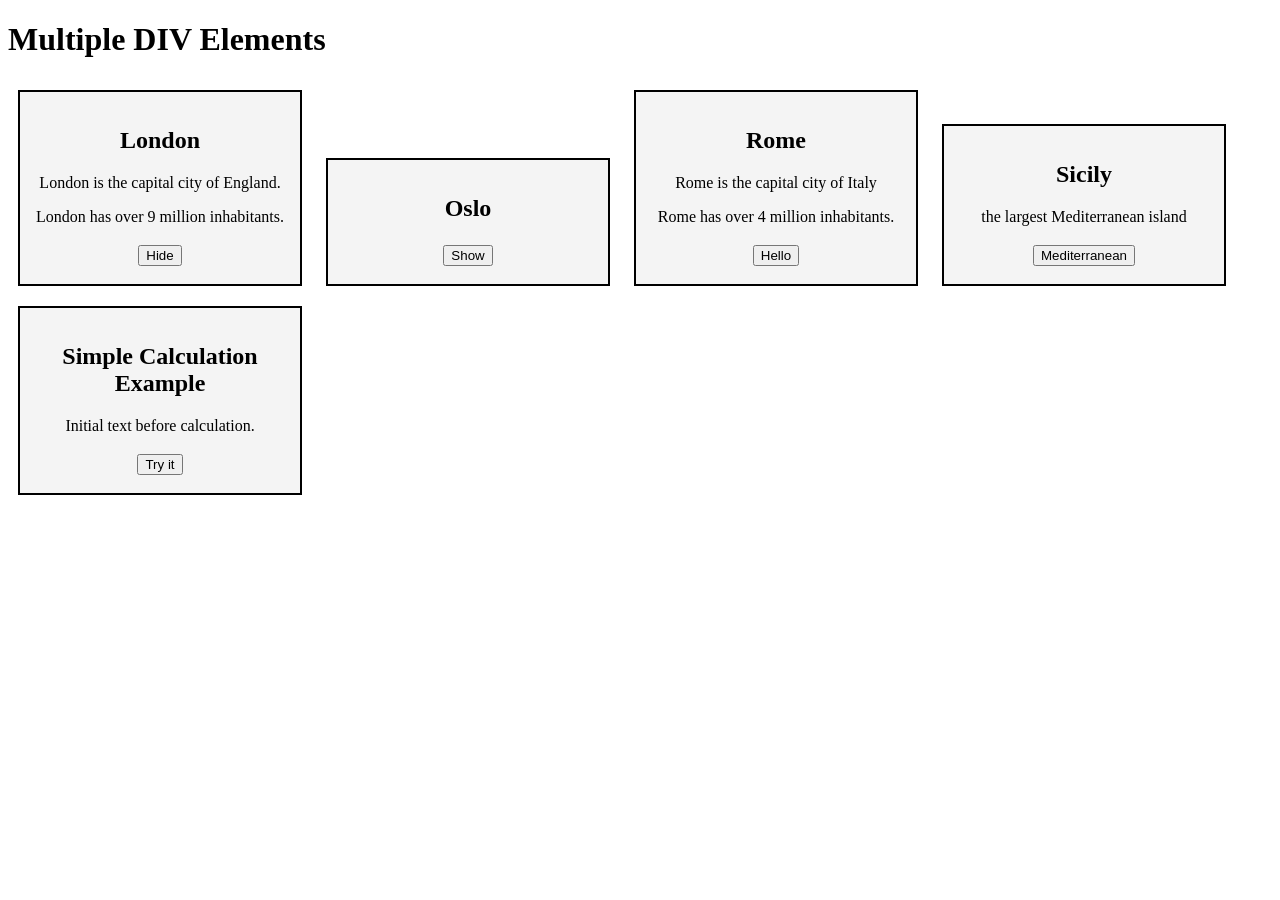
<file: button.html>
<!DOCTYPE html>
<html lang="en">
  <head>
    <meta charset="UTF-8" />
    <title>Multiple DIV Elements</title>
    <script src="assignment.js"></script>
    <style>
      .box {
        width: 250px;
        padding: 15px;
        border: 2px solid black;
        margin: 10px;
        display: inline-block;
        background: #f4f4f4;
        text-align: center;
      }
      img {
        width: 120px;
        height: 120px;
      }
      button {
        margin: 3px;
      }
    </style>
  </head>
  <body>
    <h1>Multiple DIV Elements</h1>

    <div id="container1" class="box">
      <h2>London</h2>
      <p id="text1">London is the capital city of England.</p>
      <p>London has over 9 million inhabitants.</p>
      <button onclick="hideBox('container1')">Hide</button>
    </div>

    <div id="container2" class="box">
      <h2>Oslo</h2>
      <p id="text2" style="display: none">
        Oslo is the capital city of Norway.
      </p>
      <button onclick="showParagraph('text2')">Show</button>
    </div>

    <div id="container3" class="box">
      <h2>Rome</h2>
      <p id="text3">Rome is the capital city of Italy</p>
      <p>Rome has over 4 million inhabitants.</p>
      <button onclick="changeBg('container3')">Hello</button>
    </div>

    <div id="container4" class="box">
      <h2>Sicily</h2>
      <p id="text4">the largest Mediterranean island</p>
      <button onclick="changeText('text4')">Mediterranean</button>
    </div>
    <div id="container5" class="box">
      <h2>Simple Calculation Example</h2>
      <p id="text5">Initial text before calculation.</p>
     <button type="button" onclick="displaySum()">Try it</button>
    </div>

    <script>
      function hideBox(id) {
        document.getElementById("text1").style.display = "none";
      }
      function showParagraph(id) {
        document.getElementById("text2").style.display = "block";
      }
      function changeBg(id) {
        document.getElementById("text3").style.backgroundColor = "yellow";
      }
      function changeText(Id) {
        document.getElementById("text4").innerHTML = "Content Updated!";
      }
      function changeText(Id){
        document.getElementById("text5").innerHTML = "Total Sum"
      }
    </script>
  </body>
</html>
</file>
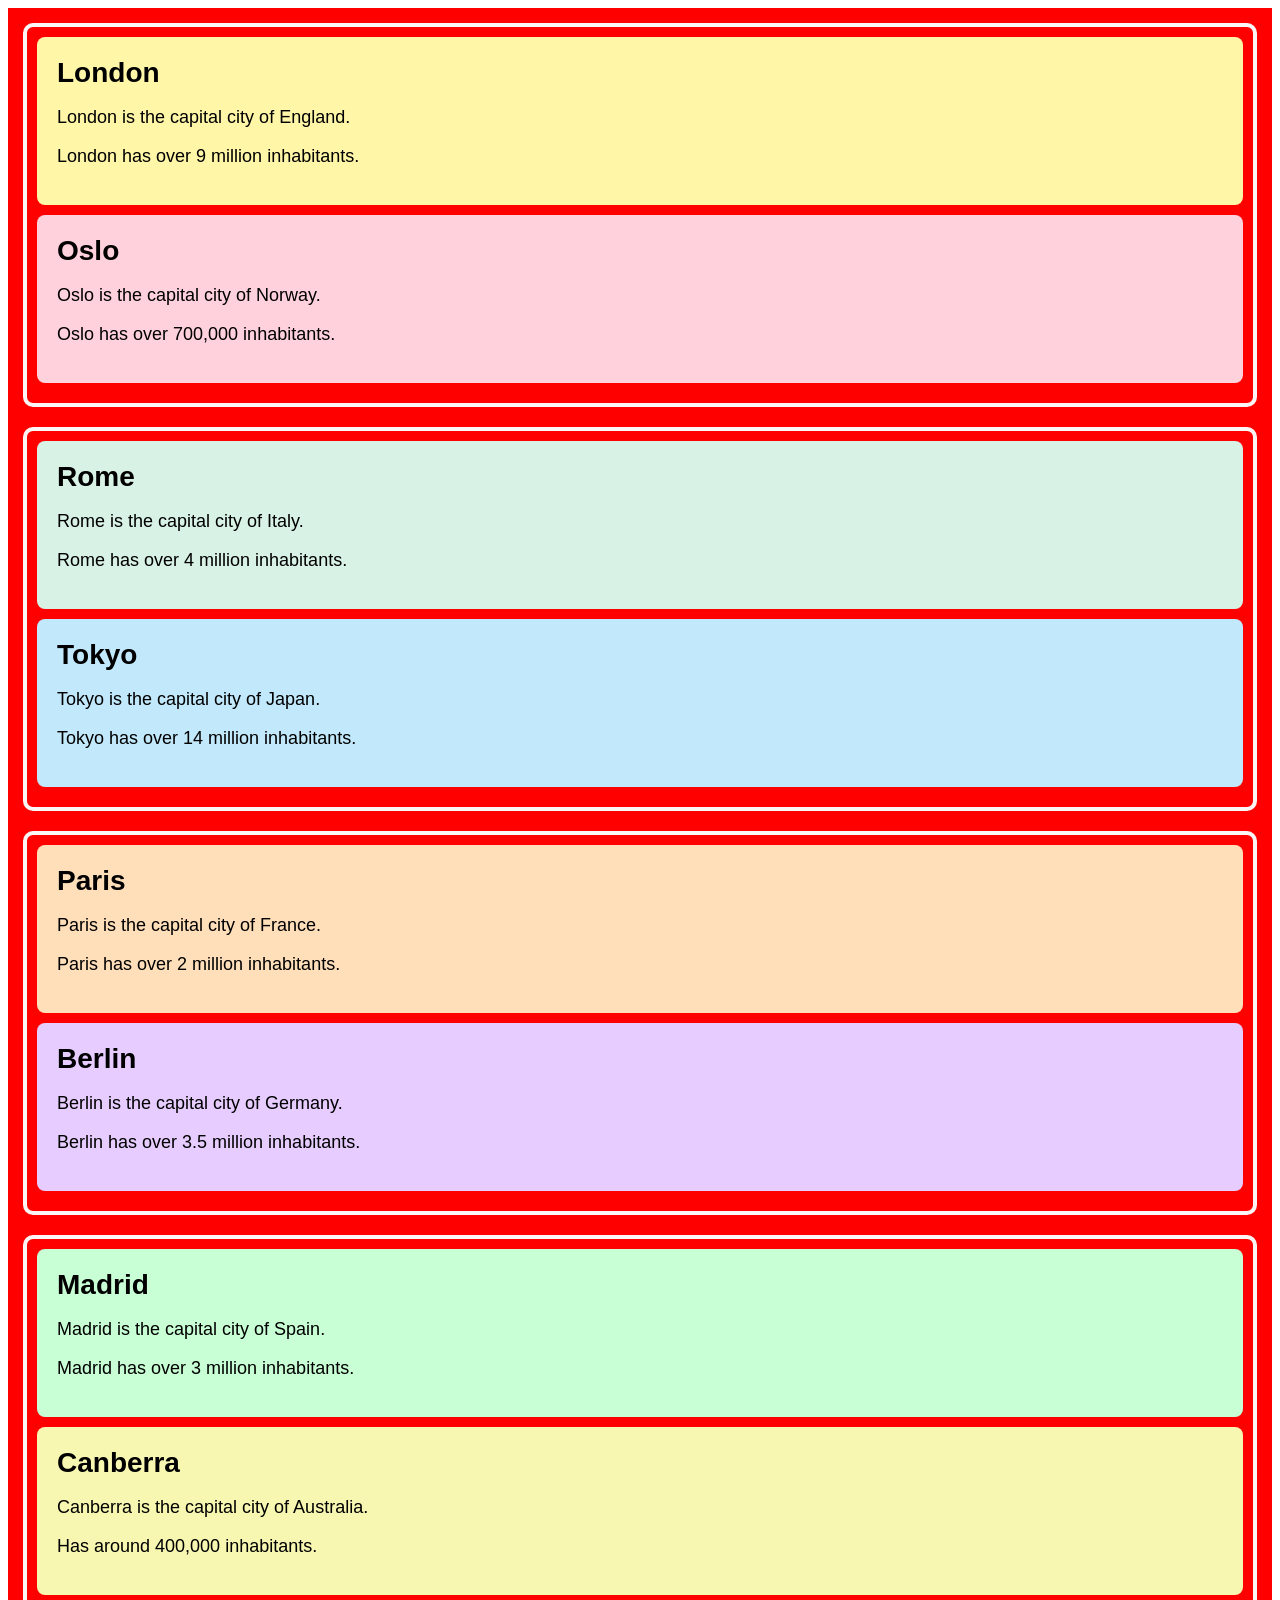
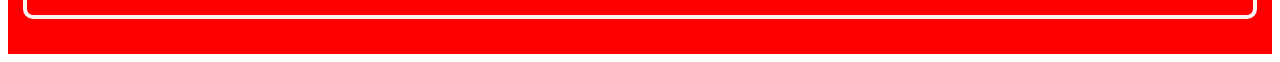
<file: div.html>
<!DOCTYPE html>
<html>
<head>
<style>

/* Main Container */
.container {
  background-color: red;
  padding: 15px;
}

/* Group (2 boxes wrapper) */
.group-box {
  border: 4px solid rgb(251, 245, 245);
  margin-bottom: 20px;
  padding: 10px;
  border-radius: 10px;
}

/* Individual city boxes */
.cityBox {
  padding: 20px;
  margin-bottom: 10px;
  font-family: Arial;
  border-radius: 8px;
}

/* Different background colors */
.city1 { background-color: #fff6a7; }
.city2 { background-color: #ffd1dc; }
.city3 { background-color: #d9f2e6; }
.city4 { background-color: #c2e9fb; }
.city5 { background-color: #ffdfba; }
.city6 { background-color: #e6ccff; }
.city7 { background-color: #c8ffd4; }
.city8 { background-color: #f7f7b2; }

h2 { margin: 0; font-size: 28px; }
p { font-size: 18px; }

</style>
</head>

<body>

<div class="container">

  <div class="group-box">
    <div class="cityBox city1">
      <h2>London</h2>
      <p>London is the capital city of England.</p>
      <p>London has over 9 million inhabitants.</p>
    </div>

    <div class="cityBox city2">
      <h2>Oslo</h2>
      <p>Oslo is the capital city of Norway.</p>
      <p>Oslo has over 700,000 inhabitants.</p>
    </div>
  </div>

  <div class="group-box">
    <div class="cityBox city3">
      <h2>Rome</h2>
      <p>Rome is the capital city of Italy.</p>
      <p>Rome has over 4 million inhabitants.</p>
    </div>

    <div class="cityBox city4">
      <h2>Tokyo</h2>
      <p>Tokyo is the capital city of Japan.</p>
      <p>Tokyo has over 14 million inhabitants.</p>
    </div>
  </div>

  <div class="group-box">
    <div class="cityBox city5">
      <h2>Paris</h2>
      <p>Paris is the capital city of France.</p>
      <p>Paris has over 2 million inhabitants.</p>
    </div>

    <div class="cityBox city6">
      <h2>Berlin</h2>
      <p>Berlin is the capital city of Germany.</p>
      <p>Berlin has over 3.5 million inhabitants.</p>
    </div>
  </div>

  <div class="group-box">
    <div class="cityBox city7">
      <h2>Madrid</h2>
      <p>Madrid is the capital city of Spain.</p>
      <p>Madrid has over 3 million inhabitants.</p>
    </div>

    <div class="cityBox city8">
      <h2>Canberra</h2>
      <p>Canberra is the capital city of Australia.</p>
      <p>Has around 400,000 inhabitants.</p>
    </div>
  </div>

</div>

</body>
</html>
</file>
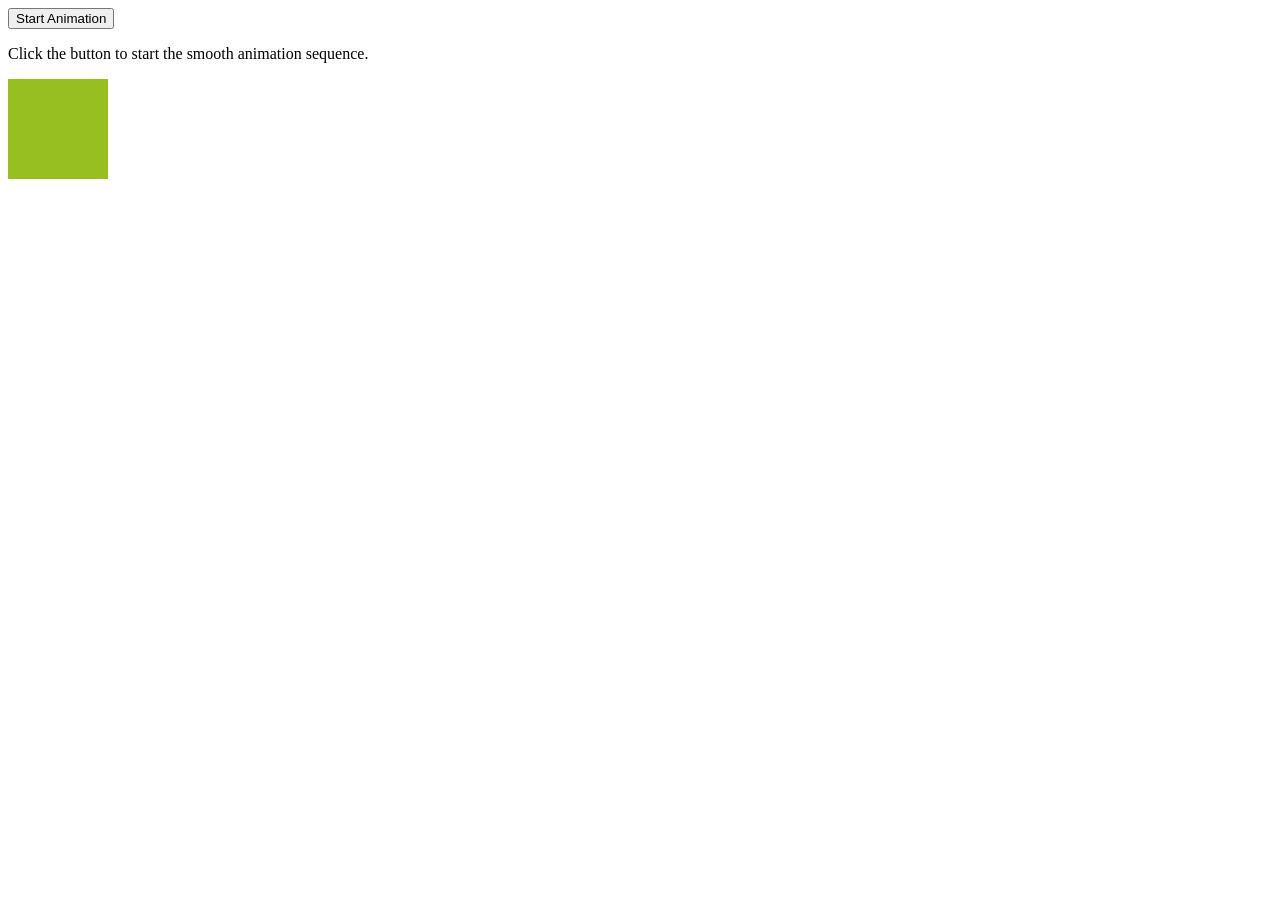
<file: W3_animate/W3_Animate.html>
<!DOCTYPE html>
<html>
<head>
  <script src="https://ajax.googleapis.com/ajax/libs/jquery/3.7.1/jquery.min.js"></script>
  <script src = "script.js">
 
  </script>
</head>
<body>

<button>Start Animation</button>

<p>Click the button to start the smooth animation sequence.</p>

<div style="background:#98bf21;height:100px;width:100px;position:absolute;"></div>

</body>
</html>
</file>
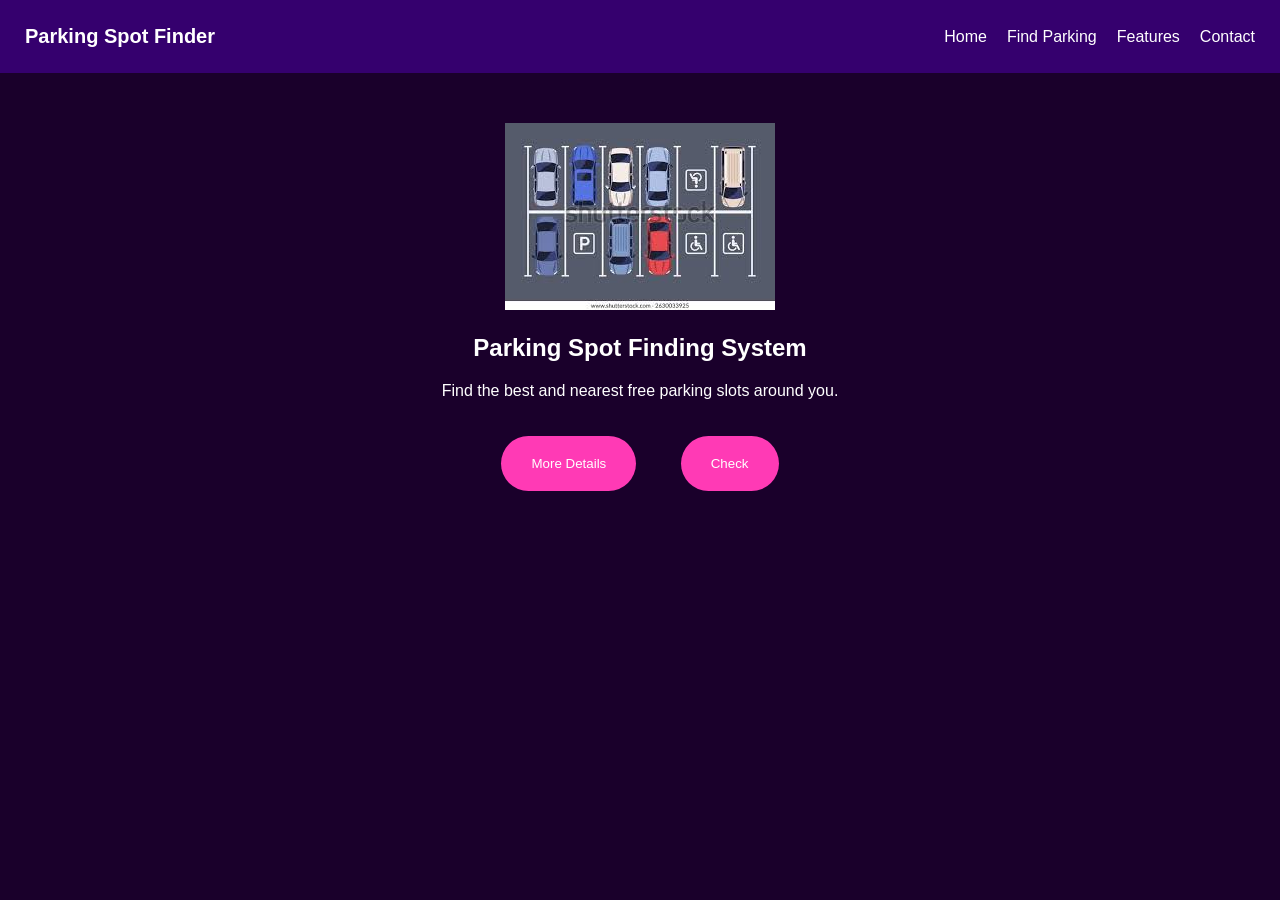
<file: w3_assignment/w3Assign_index.html>
<!DOCTYPE html>
<html lang="en">
<head>
<meta charset="UTF-8">
<meta name="viewport" content="width=device-width, initial-scale=1.0">
<title>Parking Space Finder</title>

<link rel="stylesheet" href="w3Assign_style.css">

<!-- jQuery -->
<script src="https://ajax.googleapis.com/ajax/libs/jquery/3.7.1/jquery.min.js"></script>

</head>
<body>

<header>
    <div class="logo">Parking Spot Finder</div>

    <!-- Hamburger Icon -->
    <div class="hamburger">&#9776;</div>

    <nav>
        <ul class="menu">
            <li>Home</li>
            <li>Find Parking</li>
            <li>Features</li>
            <li>Contact</li>
        </ul>
    </nav>
</header>

<section class="main">

    <div class="hero-image">
        <img src="car.jpeg" alt="Car Parking">
    </div>

    <h2>Parking Spot Finding System</h2>
    <p>Find the best and nearest free parking slots around you.</p>

    <button class="btn">More Details</button>
    <button class="btn" id="demo">Check</button>

    <div id="msg" style="margin-top:30px; display:none;">
         Searching for parking space…
    </div>
</section>

<script src="w3Assign_script.js"></script>

</body>
</html>
</file>
<file: w3_assignment/w3Assign_style.css>
body{
    font-family: Arial, sans-serif;
    margin: 0;
    background: #1a002b;
    color: #fff;
}

header{
    display: flex;
    justify-content: space-between;
    align-items: center;
    padding: 25px;
    background: #35006e;
}

.logo{
    font-size: 20px;
    font-weight: bold;
}

nav ul{
    list-style: none;
    margin: 0;
    padding: 0;
    display: flex;
    gap: 20px;
}

nav ul li{
    cursor: pointer;
}

.hamburger{
    display: none;
    font-size: 38px;
    cursor: pointer;
}

.main{
    text-align: center;
    padding: 50px 30px;
}

.btn{
    background: #ff3ab5;
    padding: 20px 30px;
    border-radius: 30px;
    border: none;
    color: #fff;
    cursor: pointer;
    margin: 20px;
}

/* Mobile View */
@media(max-width: 500px){
    .menu{
        display: none;
        flex-direction: column;
        background: #35006e;
        width: 100%;
        text-align: center;
        padding: 10px 0;
    }
    .hamburger{
        display: block;
    }
}
</file>
